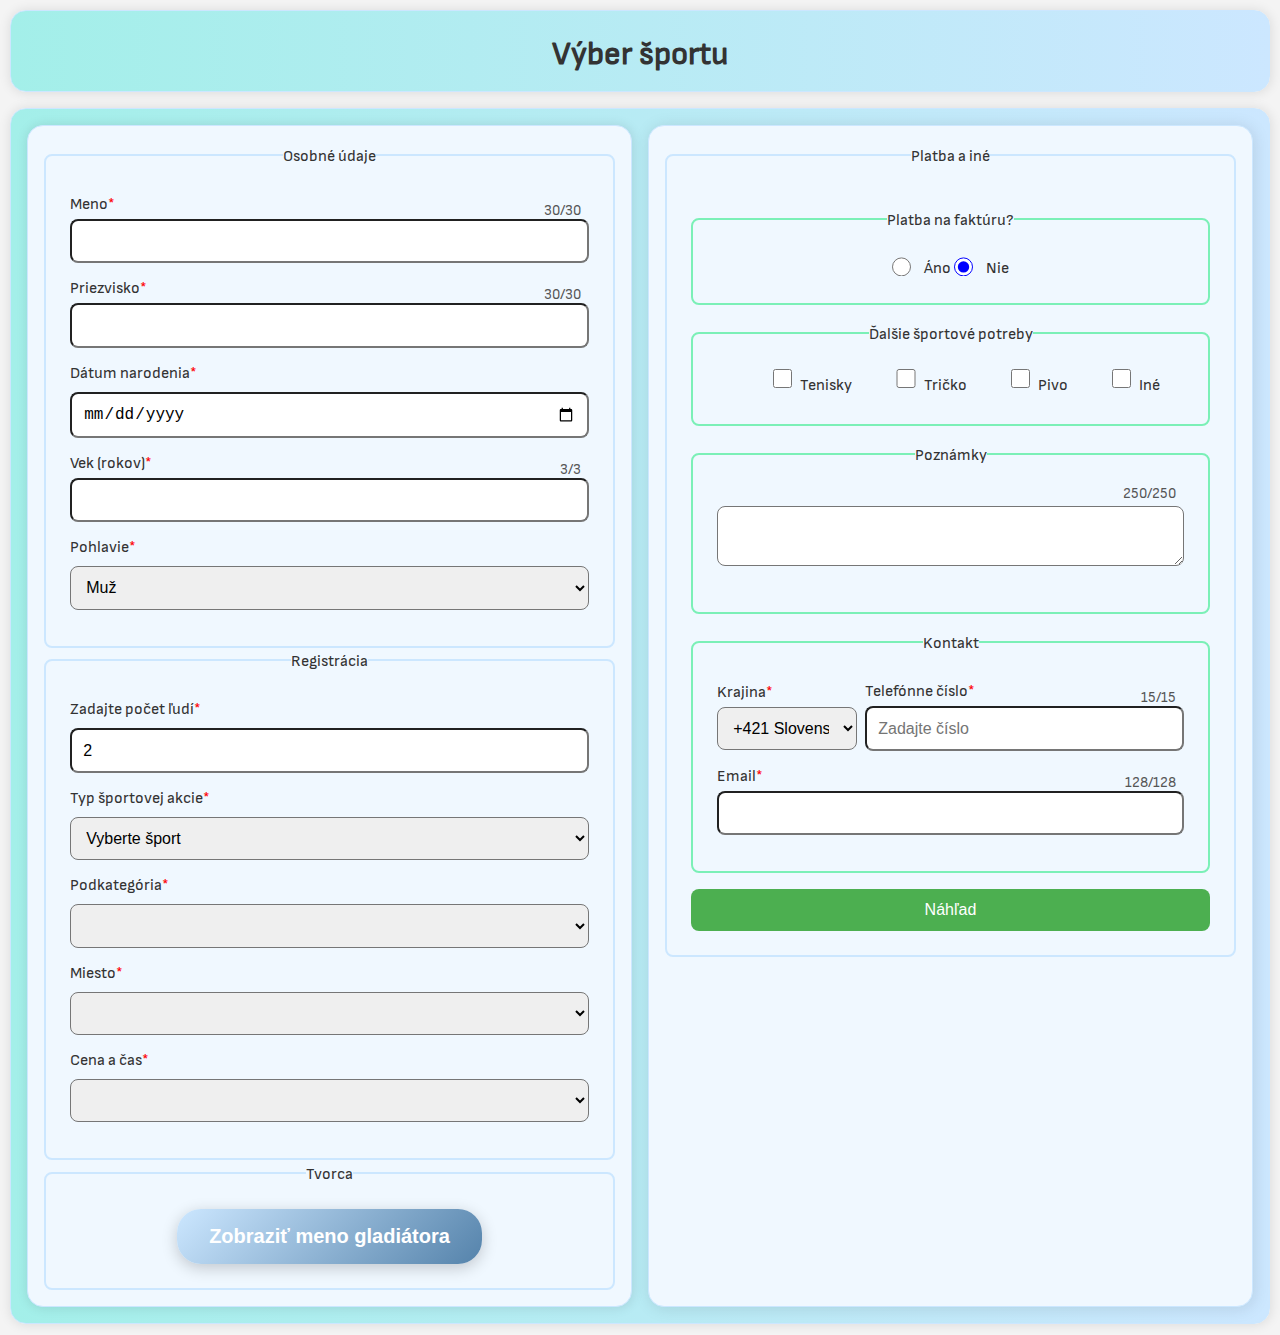
<file: index.html>
<!DOCTYPE html>
<html lang="sk">

<head>
    <meta charset="UTF-8">
    <meta name="viewport" content="width=device-width, initial-scale=1.0">
    <title>Rezervácia športovej akcie</title>
    <link rel="stylesheet" href="files/css/index-styles.css">
</head>

<body>
    <form id="reservationForm" action="https://form2mail.iolab.sk/form2mail.php" method="post" enctype="multipart/form-data">

        <input type="hidden" name="apikey" value="f079798e6a0974cb1a70ca677d3b1c91">
        <input type="hidden" name="from" value="example@stuba.sk">
        <input type="hidden" name="sender" value="Oleh Savchenko (122827)">
        <input type="hidden" name="to" value="feistu02@gmail.com">
        <input type="hidden" name="subject" value="Rezervácia športovej akcie">
        <input type="hidden" name="redirectOk" value="https://webte1.fei.stuba.sk/~xsavchenko/z2/files/pages/success.html">
        <input type="hidden" name="redirectFalse" value="https://webte1.fei.stuba.sk/~xsavchenko/z2/files/pages/error.html">

        <h1 class="back-box form-header">Výber športu</h1>
        <div class="form-container back-box">
            <div class="back-box left-column">
                <fieldset id="personal-info" class="info">
                    <legend>Osobné údaje</legend>
                    <div class="input-container">
                        <label for="name" class="required">Meno</label>
                        <input class="input-field" type="text" id="name" name="Meno" maxlength="30">
                        <span id="name-char-count" class="char-counter">30/30</span>
                    </div>

                    <div class="input-container">
                        <label for="surname" class="required">Priezvisko</label>
                        <input class="input-field" type="text" id="surname" name="Priezvisko" maxlength="30">
                        <span id="surname-char-count" class="char-counter">30/30</span>
                    </div>

                    <label for="dob" class="required">Dátum narodenia</label>
                    <input type="date" id="dob" name="Datum-narodenia">

                    <div class="input-container">
                        <label for="age" class="required">Vek (rokov)</label>
                        <input class="input-field" type="text" id="age" name="Vek" maxlength="3">
                        <span id="age-char-count" class="char-counter">3/3</span>
                    </div>
                    
                    <label for="gender" class="required">Pohlavie</label>
                    <select class="input-field" id="gender" name="Pohlavie">
                        <option value="M">Muž</option>
                        <option value="F">Žena</option>
                    </select>
                </fieldset>
                
                <fieldset class="info">
                    <legend>Registrácia</legend>
                    
                    <label for="quantity" class="required">Zadajte počet ľudí</label>
                    <input type="number" id="quantity" name="Pocet-ludi" min="2" max="10" step="2" value="2">

                    <label for="sport" class="required">Typ športovej akcie</label>
                    <select id="sport" name="Sport" class="input-field">
                        <option value="">Vyberte šport</option>
                        <option value="futbal">Futbal</option>
                        <option value="tenis">Tenis</option>
                    </select>

                    <label for="subSport" class="required">Podkategória</label>
                    <select id="subSport" name="Podkategoria" class="input-field"></select>

                    <label for="sportPlace" class="required">Miesto</label>
                    <select id="sportPlace" name="Miesto" class="input-field"></select>

                    <label for="timeAndPrice" class="required">Cena a čas</label>
                    <select id="timeAndPrice" name="Cena-a-cas" class="input-field"></select>
                </fieldset>

                <fieldset  class="info">
                    <legend>Tvorca</legend>
                    <button type="button" id="creators-button" class="styled-button" onclick="handleCreatorsName()">Zobraziť meno gladiátora</button>

                    <input class="input-field" type="text" id="blocked-field" value="Oleh Savchenko" disabled>
                </fieldset>
            </div>

            <div class="right-column back-box">
                <fieldset class="info">
                    <legend>Platba a iné</legend>
                    <fieldset class="radio-group custom-snd-page-container">
                        <legend>Platba na faktúru?</legend>
                        <label class="custom-radiobtn-checkbox">
                            <input class="radio-mark" type="radio" name="Platba-na-fakturu" value="yes" id="paymentYes" onclick="handleFacturePayment()">
                            <span>Áno</span>
                        </label>
                        <label class="custom-radiobtn-checkbox">
                            <input class="radio-mark" type="radio" name="Platba-na-fakturu" value="no" id="paymentNo" onclick="handleFacturePayment()" checked>
                            <span>Nie</span>
                        </label>
                        <div id="visibility-container" class="hidden-content">                            
                            <div class="input-container">
                                <label for="company-name" class="required">Firma</label>
                                <input class="input-field" type="text" id="company-name" name="Firma" maxlength="64">
                                <span id="company-name-char-count" class="high-position-counter">64/64</span>
                            </div>
                            <div class="input-container">
                                <label for="ico" class="required">IČO</label>
                                <input class="input-field" type="text" id="ico" name="ICO" maxlength="8">
                                <span id="ico-char-count" class="high-position-counter">8/8</span>
                            </div>
                            <div class="input-container">
                                <label for="dic" class="required">DIČ</label>
                                <input class="input-field" type="text" id="dic" name="DIC" maxlength="10">
                                <span id="dic-char-count" class="high-position-counter">10/10</span>
                            </div>
                        </div>
                    </fieldset>

                    <fieldset class="checkbox-group custom-snd-page-container">
                        <legend>Ďalšie športové potreby</legend>
                        <label class="custom-radiobtn-checkbox">
                            <input type="checkbox" name="Tenisky" id="shoes">
                            <span class="checkbox-mark"></span>Tenisky
                        </label>
                        <label class="custom-radiobtn-checkbox">
                            <input type="checkbox" name="Tricko" id="t-shirt">
                            <span class="checkbox-mark"></span>Tričko
                        </label>
                        <label class="custom-radiobtn-checkbox">
                            <input type="checkbox" name="Pivo" id="beer">
                            <span class="checkbox-mark"></span>Pivo
                        </label>
                        <label class="custom-radiobtn-checkbox">
                            <input type="checkbox" name="Ine" id="other" onclick="handleOther()">
                            <span class="checkbox-mark"></span>Iné
                        </label>
                        <textarea name="Obsah-ineho" id="other-textarea" class="hidden-content"></textarea>
                    </fieldset>

                    <fieldset class="custom-snd-page-container">
                        <legend>Poznámky</legend>
                        <div class="input-container">
                            <label>
                                <textarea class="input-field" maxlength="250" id="comments" name="Poznamky"></textarea>
                                <span id="tents-char-count" class="char-counter">250/250</span>
                            </label>
                        </div>
                    </fieldset>

                    <fieldset class="custom-snd-page-container">
                        <legend>Kontakt</legend>
                        <div class="phone-input-container">
                            <div class="input-container country-code-container">
                                <label for="country-code" class="required">Krajina</label>
                                <select id="country-code" name="Kod-krajiny">
                                    <option value="+421">+421 Slovensko</option>
                                    <option value="+380">+380 Ukrajina</option>
                                    <option value="+41">+41 Švajčiarsko</option>
                                </select>
                            </div>
                            <div class="input-container">
                                <label for="phone-number" class="required">Telefónne číslo</label>
                                <input class="input-field required" type="text" id="phone-number" maxlength="15" name="Telefonne-cislo" placeholder="Zadajte číslo">
                                <span id="phone-char-count" class="char-counter">15/15</span>
                            </div>
                        </div>

                        <div class="input-container">
                            <label for="email" class="required">Email</label>
                            <input class="input-field" type="text" id="email" name="Email" maxlength="128">
                            <span id="email-char-count" class="char-counter">128/128</span>
                        </div>
                    </fieldset>

                    <div class="button-container">
                        <button type="button" id="previewButton">Náhľad</button>
                    </div>
                </fieldset>
            </div>
        </div>

        <div id="orderPreviewModal" class="modal hidden">
            <div class="modal-content">
                <span class="close-button" id="closeModalButton">&times;</span>
                <h2 id="previewHeader">Náhľad objednávky</h2>
                <div class="preview-columns">
                    <div id="left-column-content"></div>
                    <div class="divider"></div>
                    <div id="right-column-content"></div>
                </div>
                <input type="submit" id="finalSubmitButton" class="styled-button">
            </div>
        </div>
    </form>

    <script src="files/js/form.js"></script>
</body>

</html>
</file>
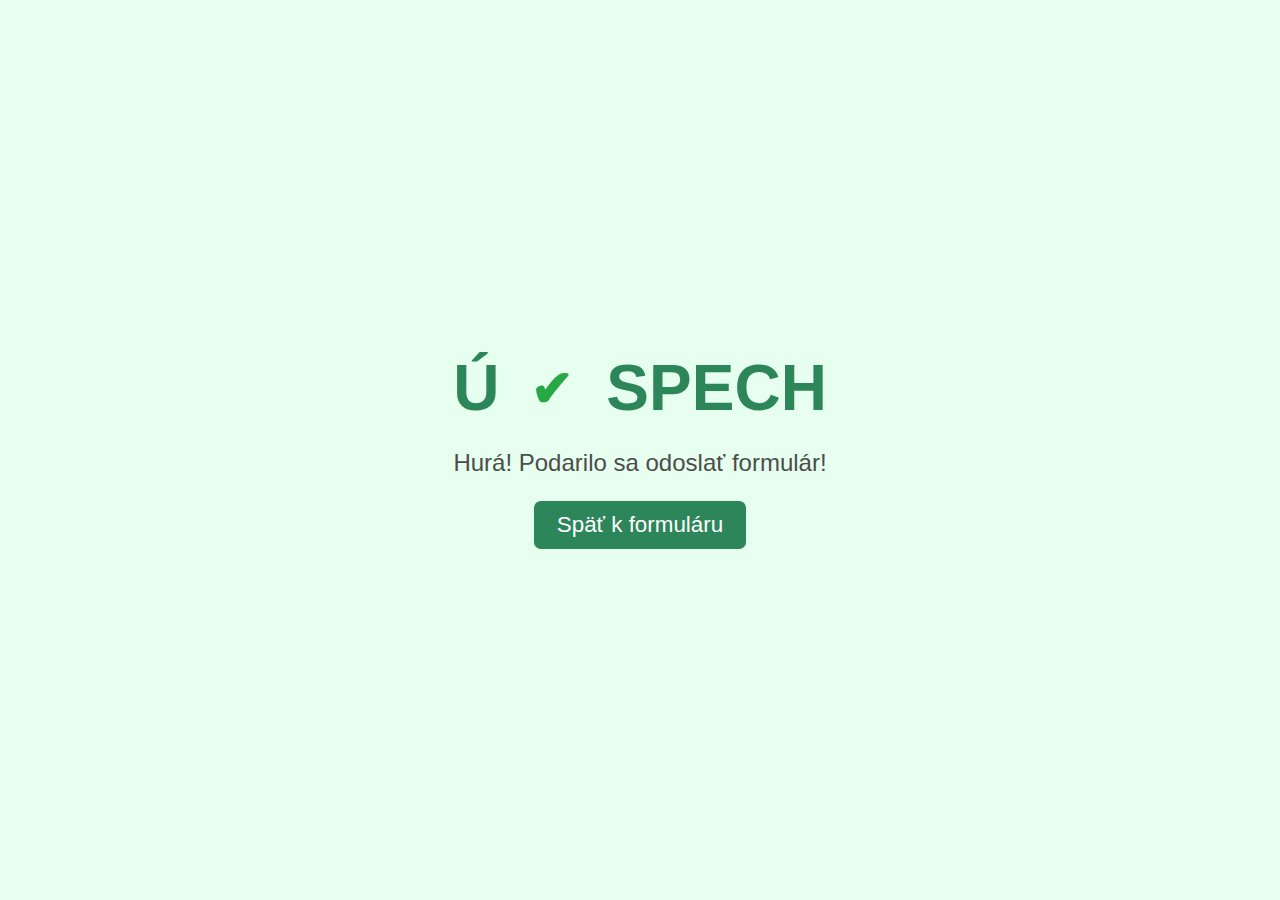
<file: files/pages/success.html>
<!DOCTYPE html>
<html lang="en">
<head>
    <meta charset="UTF-8">
    <meta name="viewport" content="width=device-width, initial-scale=1.0">
    <title>Stránka úspechu</title>
    <link rel="stylesheet" href="../css/success-styles.css">
</head>
<body>

    <div class="success-code">
        Ú<span class="checkmark">&#10004;</span>SPECH
    </div>
    <div class="success-message">Hurá! Podarilo sa odoslať formulár!</div>
    <a href="../../index.html" class="back-button">Späť k formuláru</a>

</body>
</html>
</file>
<file: files/css/index-styles.css>
* {
    margin: 0;
    padding: 0;
    box-sizing: border-box;
}

@font-face {
    font-family: 'attractive-regular';
    src: url('../fonts/Attractive-Regular.eot');
    src: url('../fonts/Attractive-Regular.eot?#iefix') format('embedded-opentype'),
        url('../fonts/Attractive-Regular.woff2') format('woff2'),
        url('../fonts/Attractive-Regular.woff') format('woff');
    font-weight: normal;
    font-style: normal;
}

.form-header {
    text-align: center;
    margin-bottom: 1rem;
    background: linear-gradient(to right, #a3efe9, #cce7ff);
    border: 0.05rem solid #cce7ff;
}

.form-container {
    display: flex;
    justify-content: space-between;
    flex-wrap: wrap;
    margin: 0 auto;
    max-width: 100%;
    background: linear-gradient(to right, #a3efe9, #cce7ff);
    border: 0.05rem solid #cce7ff;
    border-radius: 1rem;
    flex-wrap: wrap;
}

.radio-group, .checkbox-group {
    gap: 0.75rem;
    align-items: center;
}

.checkbox-group {
    display: flex;
    flex-wrap: wrap;
    align-items: flex-start;
}

.radio-group label,
.checkbox-group label {
    margin: 0;
    display: inline-flex;
    align-items: center;
}

.back-box {
    padding: 1rem;
    border-radius: 1rem;
    box-shadow: 0.05rem 0.05rem 0.76rem rgba(0, 0, 0, 0.1);
    flex-wrap: wrap;
    overflow-x: auto;
    text-align: center;
}

.info {
    margin-top: 0.05rem;
    max-width: 100%;
    padding: 1.5rem;
    background-color: #f0f8ff;
    border: 0.15rem solid #cce7ff;
    border-radius: 0.5rem;
    position: relative;
}

.custom-radiobtn-checkbox {
    display: flex;
    align-items: center;
    position: relative;
    padding-left: 2rem;
    cursor: pointer;
    font-size: 1rem;
    user-select: none;
    accent-color: blue;
}

.custom-checkbox input[type="checkbox"] {
    position: absolute;
    opacity: 0;
    height: 0;
    width: 0;
}

.radio-mark, .checkbox-mark {
    position: absolute;
    left: 0;
    top: 50%;
    transform: translateY(-50%);
    height: 1.2rem;
    width: 1.2rem;
    background-color: #ccc;
    transition: background-color 0.3s ease;
}

.checkbox-mark {
    display: none;
    justify-content: center;
}

.custom-snd-page-container {
    margin-top: 1rem;
    max-width: 100%;
    padding: 1.5rem;
    box-sizing: border-box;
    justify-content: center;
    border: 0.15rem solid #7bf0b7;
    border-radius: 0.5rem;
    position: relative;
    transition: box-shadow 0.3s ease;
}

.custom-snd-page-container:hover {
    box-shadow: 0.1rem 0.1rem 1rem rgba(0, 0, 0, 0.1);
    transform: scale(1.05);
}

.left-column, .right-column {
    min-width: 0;
    flex: 1 1 48%;
    box-sizing: border-box;
    background-color: #f0f8ff;
    border: 0.05rem solid #cce7ff;
    border-radius: 1rem;
}

.left-column {
    margin-right: 1rem;
}

.right-column {
    border: 0.05rem solid #cce7ff;
    border-radius: 1rem;
    box-shadow: 0.1rem 0.1rem 1rem rgba(0, 0, 0, 0.1);
}

label {
    display: flex;
    align-items: center;
    margin-bottom: 0.5rem;
}

input, select, textarea {
    width: 100%;
    padding: 0.7rem;
    margin-bottom: 0.75rem;
    font-size: 1rem;
    box-sizing: border-box;
    border-radius: 0.5rem;
}

input[type="radio"], input[type="checkbox"] {
    margin-right: 0.5rem;
    vertical-align: middle;
    width: 1.2rem;
    height: 1.2rem;
    cursor: pointer;
}

input[type="radio"] + label, input[type="checkbox"] + label {
    display: inline-block;
    vertical-align: middle;
}

textarea {
    margin-top: 1rem;
}

#previewButton {
    width: 100%;
    max-width: 100%;
    margin-top: 1rem;
    padding: 0.75rem 1.5rem;
    background-color: #4CAF50;
    color: white;
    border: none;
    border-radius: 0.5rem;
    cursor: pointer;
    font-size: 1rem;
    box-sizing: border-box;
}

input[type="submit"]:hover {
    background-color: #45a049;
}

.hidden {
    display: none;
}

.error {
    color: red;
}

.required::after {
    content: "*";
    color: red;
}

body {
    font-family: 'attractive-regular', Arial, sans-serif;
    font-size: 1rem;
    line-height: 1.5;
    margin: 10px;
    padding: 0;
    background-color: #f4f4f4;
    color: #333;
}

.hidden-content {
    display: none;
}

#visibility-container {
    margin: 0.8rem;
}

.styled-button {
    max-width: 85%;
    display: block;
    margin: 0 auto;
    background: linear-gradient(135deg, #cce7ff, #5583ab);
    border: none;
    border-radius: 1.5rem;
    padding: 1rem 2rem;
    color: white;
    font-size: 1.25rem;
    font-weight: bold;
    cursor: pointer;
    box-shadow: 0 0.25rem 1rem rgba(0, 0, 0, 0.2);
    transition: all 0.3s ease;
}

.styled-button:hover {
    background: linear-gradient(135deg, #5583ab, #cce7ff);
    transform: scale(1.05);
    box-shadow: 0 0.375rem 1.25rem rgba(0, 0, 0, 0.3);
}

#blocked-field {
    border: 0.15rem solid #45a049;
    border-radius: 0.5rem;
    padding: 1.5rem;
    margin-top: 1rem;
    font-size: 1.3rem;
    text-align: center;
    word-wrap: break-word;
    display: none;
}

.input-container {
    position: relative;
    display: inline-block;
    width: 100%;
}

.input-field {
    width: 100%;
    padding-right: 3rem;
    box-sizing: border-box;
}

.char-counter, #tents-char-count {
    position: absolute;
    top: 0.5rem;
    right: 0.5rem;
    font-size: 0.9rem;
    color: #555;
}

.high-position-counter {
    position: absolute;
    top: -0.1rem;
    right: 0.5rem;
    font-size: 0.9rem;
    color: #555;
}

#tents-char-count {
    top: -0.5rem;
}

.char-counter {
    position: absolute;
    top: 0.5rem;
    right: 0.5rem;
    font-size: 0.9rem;
    color: #555;
}

.modal {
    display: none;
    position: fixed;
    z-index: 1000;
    left: 0;
    top: 0;
    width: 100%;
    height: 100%;
    background-color: rgba(0, 0, 0, 0.5);
    justify-content: center;
    align-items: center;
}

.phone-input-container {
    display: flex;
    gap: 0.5rem;
    align-items: center;
    width: 100%;
}

.country-code-container {
    flex: 0 0 30%;
}

.phone-number-container {
    flex: 1 1 auto;
}

.input-container select,
.input-container input {
    width: 100%;
    box-sizing: border-box;
}

.input-container label {
    display: block;
    margin-bottom: 0.25rem;
    text-align: left;
}

.modal-content {
    background-color: #f4f4f4;
    padding: 1.6rem;
    border-radius: 0.6rem;
    max-width: 90%;
    width: 100%;
    box-shadow: 0 0.3rem 0.6rem rgba(0, 0, 0, 0.2);
    overflow-wrap: break-word;
}

.preview-columns ul {
    list-style-position: inside;
    padding-left: 1rem;
}

#left-column-content,
#right-column-content {
    flex: 1;
}

.divider {
    width: 0.1rem;
    background-color: #cce7ff;
}

.preview-columns {
    display: flex;
    column-gap: 2rem;
    margin-bottom: 1.5rem;
}


.close-button {
    float: right;
    font-size: 1.9rem;
    cursor: pointer;
}

#previewHeader {
    text-align: center;
    margin-bottom: 1.5rem;
    font-size: 1.5rem;
    word-break: break-word;
}

@media (max-width: 768px) {
    .form-container {
        flex-direction: column;
    }

    .left-column, .right-column {
        margin-right: 0;
        width: 100%;
        max-width: 100%;
    }

    .divider {
        display: none;
    }

    .styled-button {
        width: 100%;
        padding: 1rem;
        font-size: 1rem;
    }

    .preview-columns {
        flex-direction: column;
    }

    #left-column-content,
    #right-column-content {
        width: 100%;
    }

    #previewHeader {
        font-size: 1.25rem;
    }

    .right-column {
        margin-top: 1rem;
    }

    input, select, textarea {
        max-width: 100%;
    }

    .custom-radiobtn-checkbox {
        display: flex;
        align-items: center;
        font-size: 1rem;
        margin-bottom: 0.5rem;
    }
    
    input[type="checkbox"], input[type="radio"] {
        accent-color: #4CAF50;
    }

    .radio-group, .checkbox-group {
        flex-wrap: wrap;
    }
}

@media (max-width: 395px) {
    .checkbox-group {
        flex-direction: column;
        align-items: flex-start;
    }
}

@media (max-width: 880px) {
    .phone-input-container {
        flex-direction: column;
        align-items: flex-start;
        gap: 1rem;
    }

    .country-code-container,
    .phone-number-container {
        width: 100%;
    }
}
</file>
<file: files/css/success-styles.css>
body {
    font-family: Arial, sans-serif;
    text-align: center;
    background-color: #e6ffee;
    display: flex;
    flex-direction: column;
    justify-content: center;
    align-items: center;
    height: 100vh;
    margin: 0;
    padding: 0;
}

.success-code {
    font-size: 4em;
    font-weight: bold;
    color: #2d8659;
    display: flex;
    align-items: center;
    justify-content: center;
    gap: 0.5em;
}

.success-code .checkmark {
    color: #28a745;
    font-size: 0.8em;
}

.success-message {
    font-size: 1.5em;
    margin: 1em 0;
    color: #4d4d4d;
}

.back-button {
    text-decoration: none;
    background-color: #2d8659;
    color: #fff;
    padding: 0.5em 1em;
    border-radius: 0.3em;
    font-size: 1.4rem;
}

.back-button:hover {
    background-color: #3b9f72;
}


@media (max-width: 768px) {
    .success-code {
        font-size: 3em;
    }

    .success-message {
        font-size: 1.2em;
    }

    .back-button {
        font-size: 1.2rem;
    }
}
</file>
